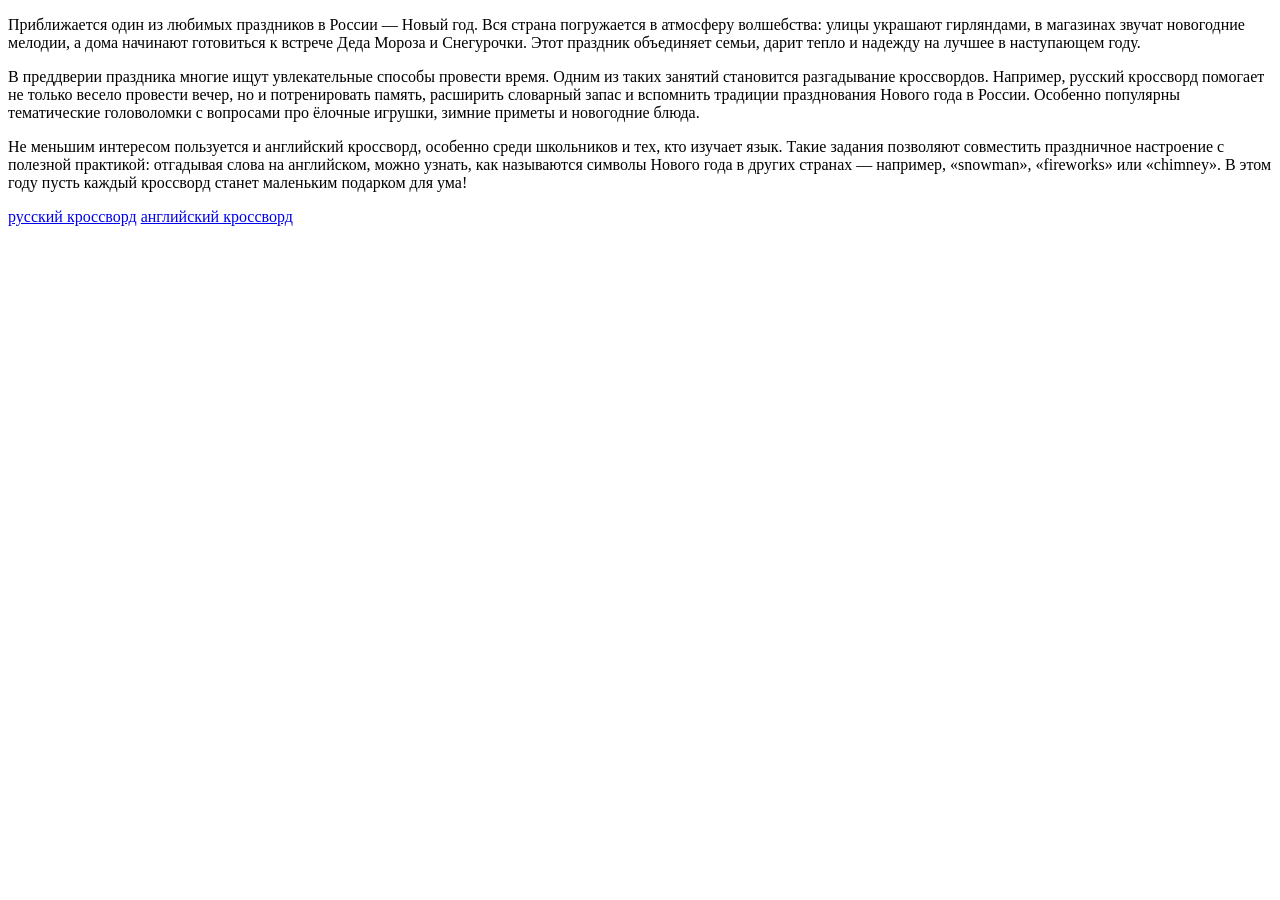
<file: Congratulations2026.html>
<!DOCTYPE html>
<html>
<head>
    <title>Поздравление!</title>
</head>
<body>
<p> Приближается один из любимых праздников в России — Новый год. Вся страна погружается в атмосферу волшебства: 
    улицы украшают гирляндами, в магазинах звучат новогодние мелодии, а дома начинают готовиться к встрече Деда Мороза и Снегурочки. 
    Этот праздник объединяет семьи, дарит тепло и надежду на лучшее в наступающем году.
</p>
   <p>  В преддверии праздника многие ищут увлекательные способы провести время. Одним из таких занятий становится разгадывание кроссвордов. Например,
       русский кроссворд помогает не только весело провести вечер, но и потренировать память, расширить словарный запас и вспомнить традиции празднования Нового года в России.
       Особенно популярны тематические головоломки с вопросами про ёлочные игрушки, зимние приметы и новогодние блюда.
</p>
<p> Не меньшим интересом пользуется и английский кроссворд, особенно среди школьников и тех, кто изучает язык. Такие задания позволяют совместить праздничное настроение с полезной практикой:
    отгадывая слова на английском, можно узнать, как называются символы Нового года в других странах — например, «snowman», «fireworks» или «chimney».
    В этом году пусть каждый кроссворд станет маленьким подарком для ума!
    </p>
    <a href="krossvordRU.html">русский кроссворд</a>
    <a href="krossvordEN.html">английский кроссворд</a>
</body>
</html>
</file>
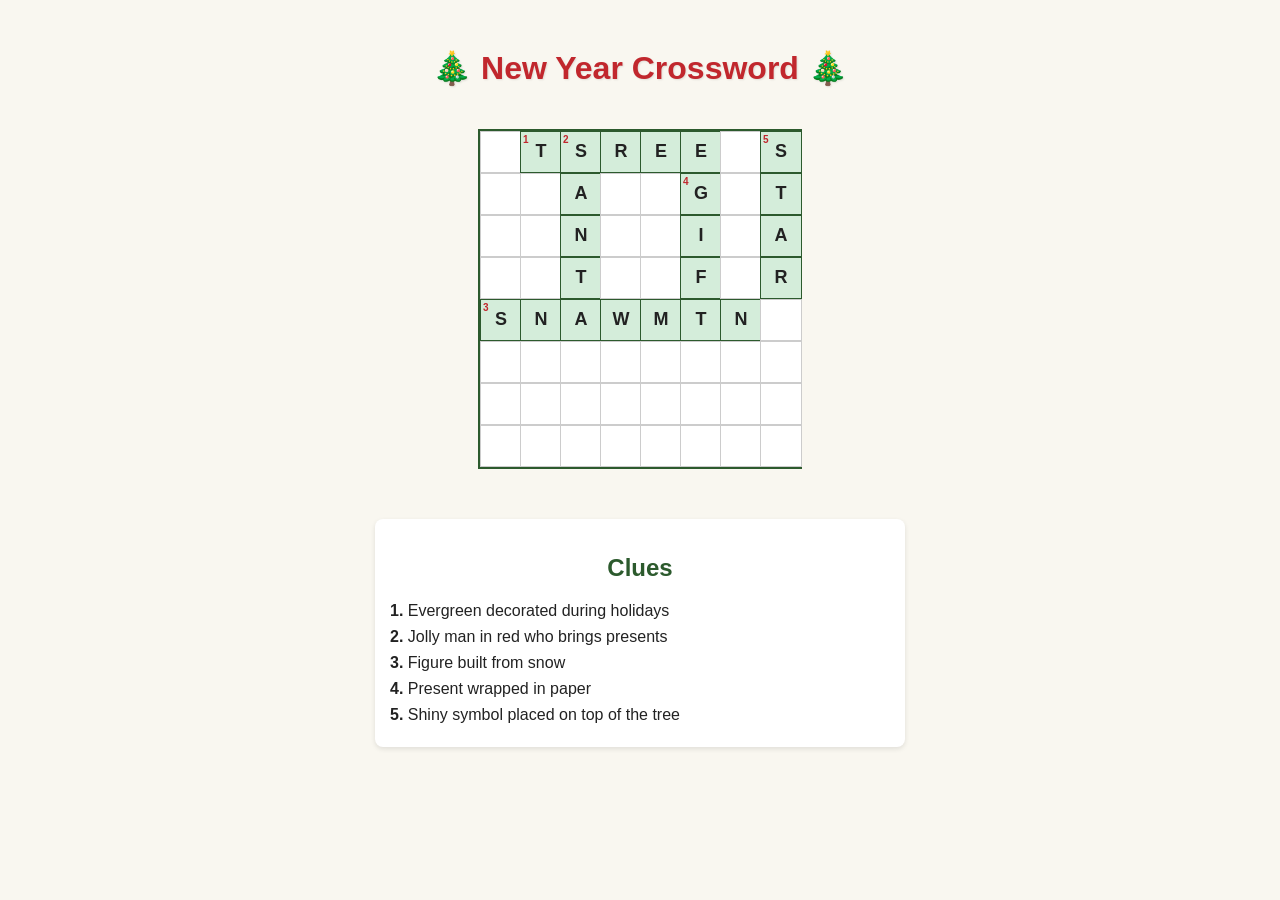
<file: krossvordEN.html.html>
<!DOCTYPE html>
<html lang="en">
<head>
  <meta charset="UTF-8">
  <meta name="viewport" content="width=device-width, initial-scale=1.0">
  <title>New Year Crossword</title>
  <style>
    body {
      font-family: Arial, sans-serif;
      background-color: #f9f7f0;
      text-align: center;
      padding: 20px;
      color: #222;
    }
    h1 {
      color: #c1272d;
      text-shadow: 1px 1px 2px rgba(0,0,0,0.1);
    }
    .crossword {
      display: inline-grid;
      grid-template-columns: repeat(8, 40px);
      grid-gap: 0;
      margin: 20px auto;
      border: 2px solid #2c5a2d;
    }
    .cell {
      width: 40px;
      height: 40px;
      border: 1px solid #2c5a2d;
      display: flex;
      align-items: center;
      justify-content: center;
      font-weight: bold;
      font-size: 18px;
      position: relative;
      background-color: #d4edda;
    }
    .cell.empty {
      background-color: white;
      border: 1px solid #ccc;
    }
    .cell .num {
      position: absolute;
      top: 2px;
      left: 2px;
      font-size: 10px;
      color: #c1272d;
      font-weight: bold;
    }
    .clues {
      max-width: 500px;
      margin: 30px auto;
      text-align: left;
      padding: 15px;
      background-color: white;
      border-radius: 8px;
      box-shadow: 0 2px 5px rgba(0,0,0,0.1);
    }
    .clues h2 {
      color: #2c5a2d;
      text-align: center;
    }
    .clue {
      margin: 8px 0;
    }
  </style>
</head>
<body>
  <h1>🎄 New Year Crossword 🎄</h1>

  <div class="crossword" id="grid"></div>

  <div class="clues">
    <h2>Clues</h2>
    <div class="clue"><strong>1.</strong> Evergreen decorated during holidays</div>
    <div class="clue"><strong>2.</strong> Jolly man in red who brings presents</div>
    <div class="clue"><strong>3.</strong> Figure built from snow</div>
    <div class="clue"><strong>4.</strong> Present wrapped in paper</div>
    <div class="clue"><strong>5.</strong> Shiny symbol placed on top of the tree</div>
  </div>

  <script>
    // Grid layout: 8x8
    // Words:
    // 1. TREE (horizontal, row 0, col 1–4)
    // 2. SANTA (vertical, col 2, row 0–4)
    // 3. SNOWMAN (horizontal, row 4, col 0–6)
    // 4. GIFT (vertical, col 5, row 1–4)
    // 5. STAR (vertical, starts at row 0, col 7 — but we'll place it horizontally for simplicity in small grid)

    // For clarity and fit, final layout:
    // Row 0: .  1T 2S  R  E  E  .  5S
    // Row 1: .   .  A  .  .  4G .  T
    // Row 2: .   .  N  .  .  I  .  A
    // Row 3: .   .  T  .  .  F  .  R
    // Row 4: 3S  N  A  W  M  T  N  .
    // Row 5: .   .  .  .  .  .  .  .
    // Row 6: .   .  .  .  .  .  .  .
    // Row 7: .   .  .  .  .  .  .  .

    const layout = [
      ['.', '1T', '2S', 'R', 'E', 'E', '.', '5S'],
      ['.', '.', 'A', '.', '.', '4G', '.', 'T'],
      ['.', '.', 'N', '.', '.', 'I', '.', 'A'],
      ['.', '.', 'T', '.', '.', 'F', '.', 'R'],
      ['3S', 'N', 'A', 'W', 'M', 'T', 'N', '.'],
      ['.', '.', '.', '.', '.', '.', '.', '.'],
      ['.', '.', '.', '.', '.', '.', '.', '.'],
      ['.', '.', '.', '.', '.', '.', '.', '.']
    ];

    const grid = document.getElementById('grid');
    layout.forEach(row => {
      row.forEach(cell => {
        const div = document.createElement('div');
        div.classList.add('cell');
        if (cell === '.') {
          div.classList.add('empty');
        } else {
          if (/^\d/.test(cell)) {
            const num = cell.match(/^\d+/)[0];
            const letter = cell.slice(num.length);
            div.innerHTML = `<span class="num">${num}</span>${letter}`;
          } else {
            div.textContent = cell;
          }
        }
        grid.appendChild(div);
      });
    });
  </script>
</body>
</html>
</file>
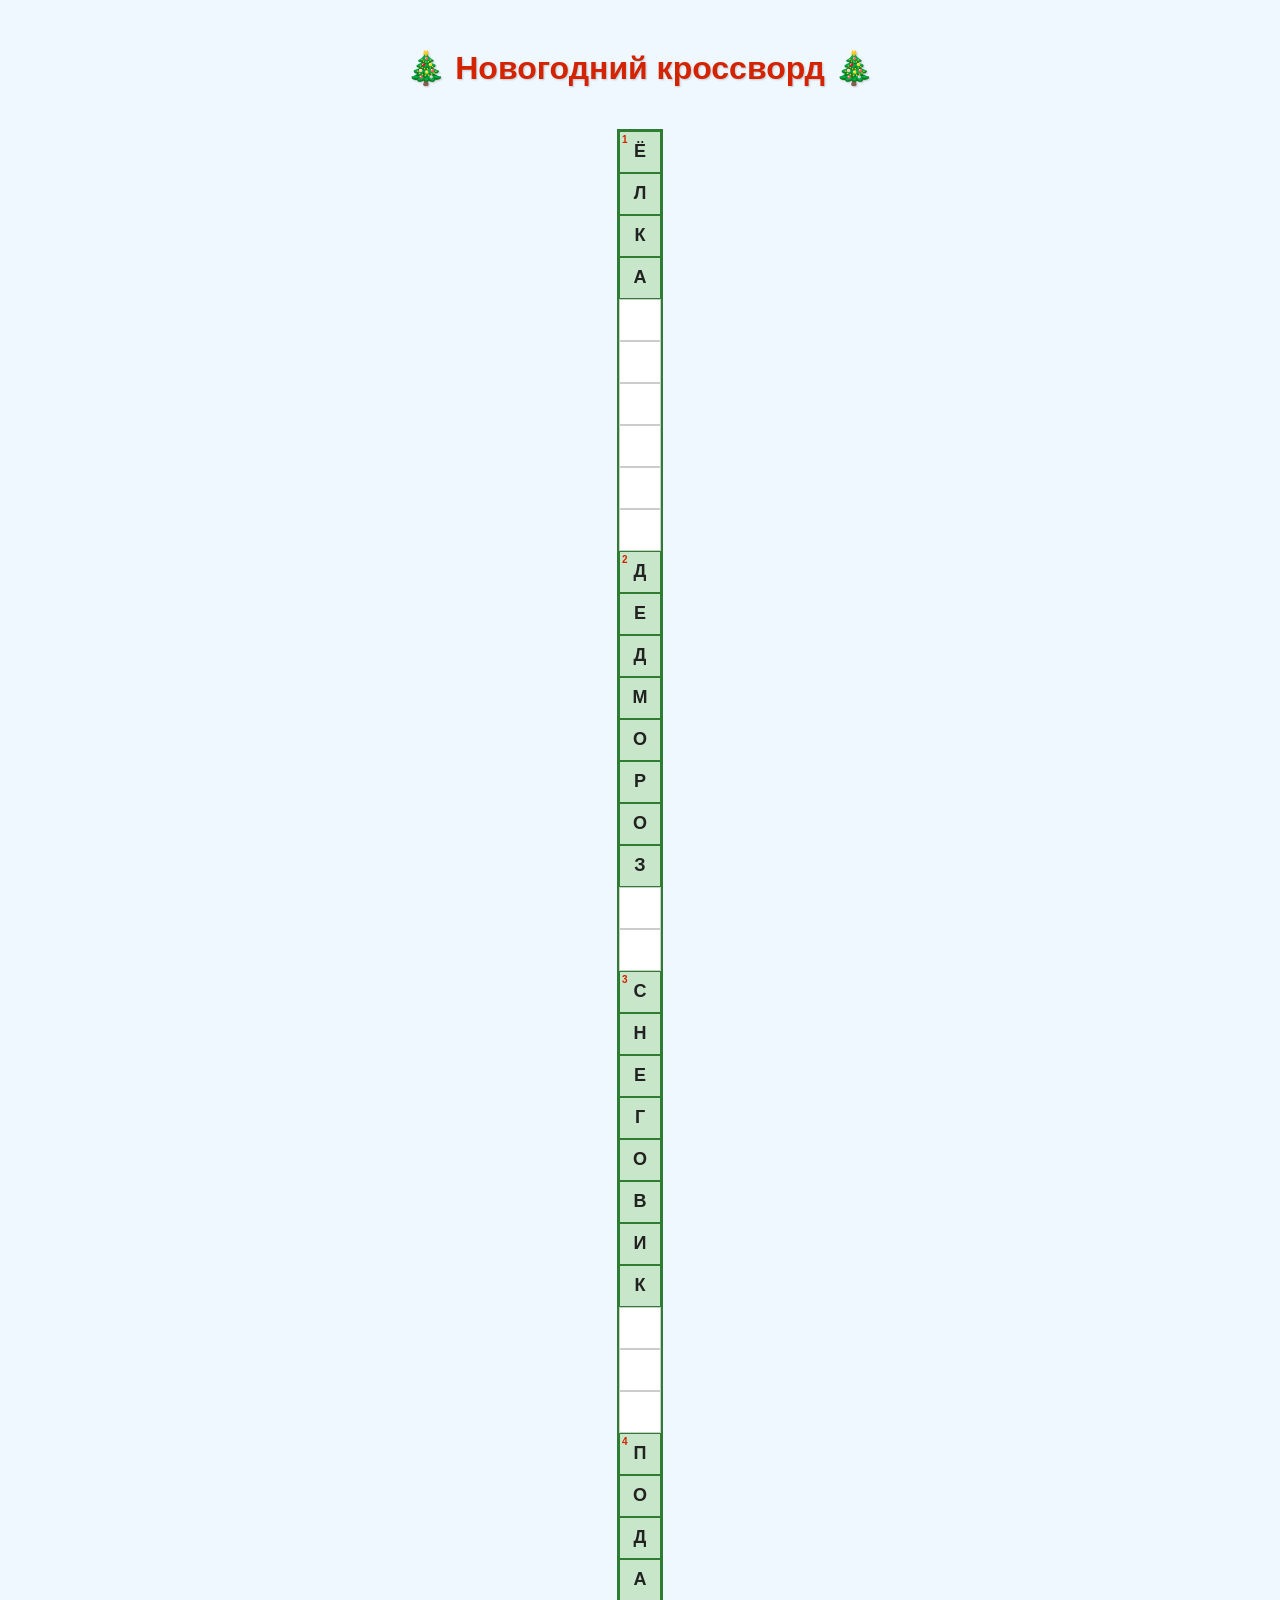
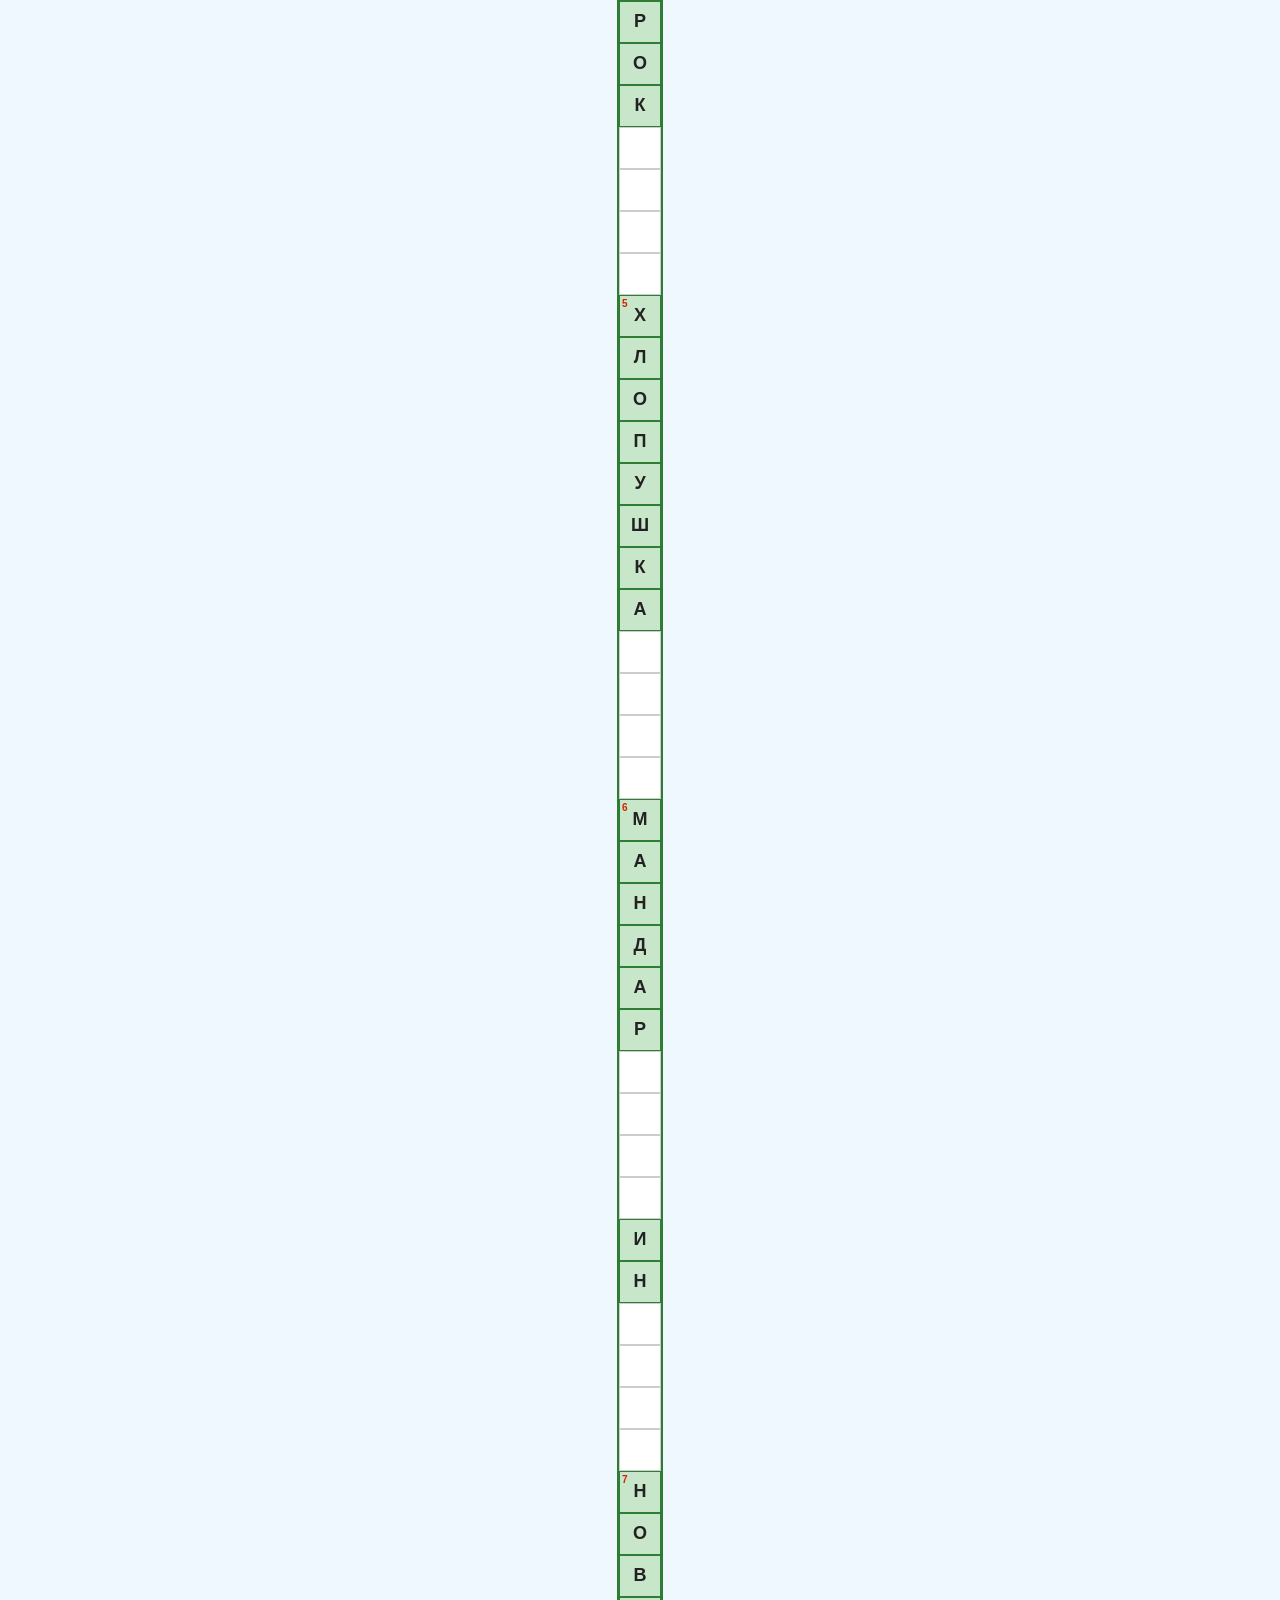
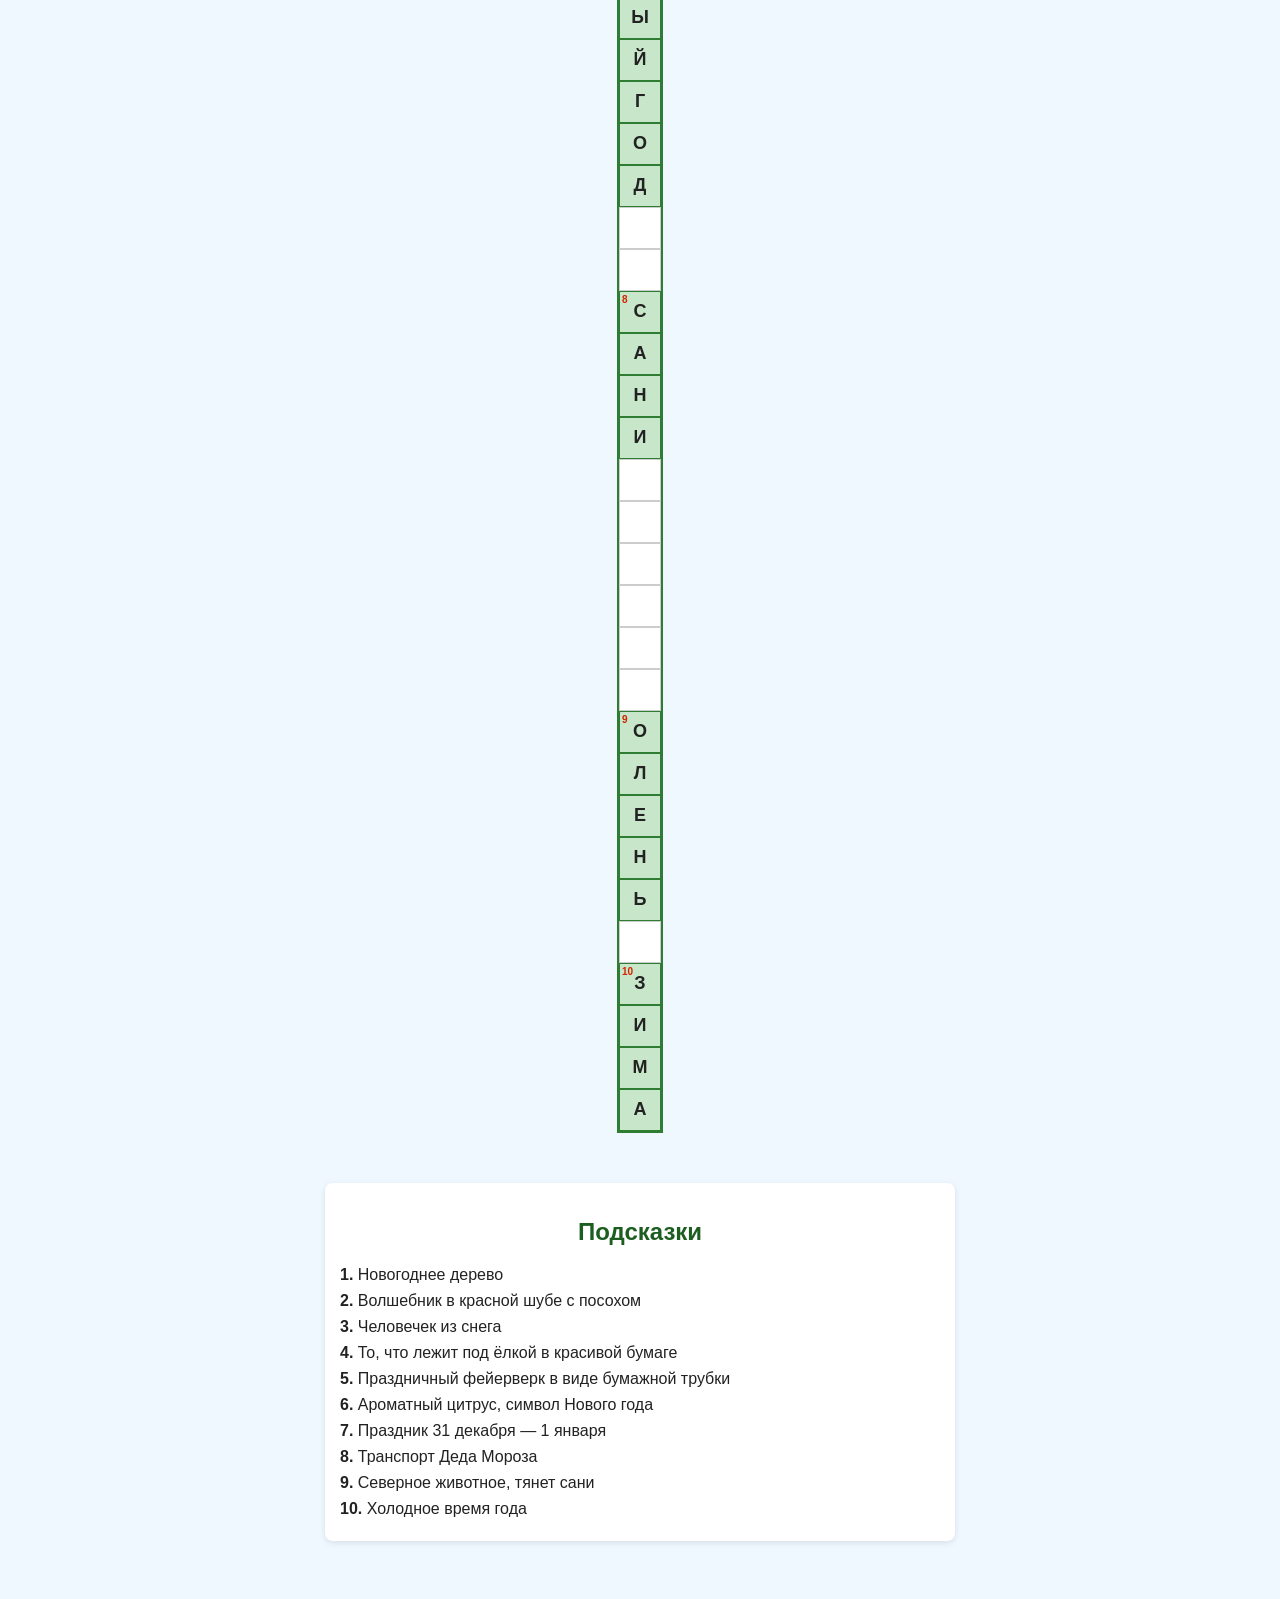
<file: krossvordRU.html.html>
<!DOCTYPE html>
<html lang="ru">
<head>
  <meta charset="UTF-8">
  <meta name="viewport" content="width=device-width, initial-scale=1.0">
  <title>Новогодний кроссворд</title>
  <style>
    body {
      font-family: 'Arial', sans-serif;
      background-color: #f0f8ff;
      text-align: center;
      padding: 20px;
      color: #222;
    }
    h1 {
      color: #d42300;
      text-shadow: 1px 1px 2px rgba(0,0,0,0.2);
    }
    .crossword {
      display: inline-block;
      margin: 20px auto;
      border: 2px solid #2e7d32;
      background-color: #e8f5e9;
    }
    .crossword-cell {
      width: 40px;
      height: 40px;
      border: 1px solid #2e7d32;
      display: flex;
      align-items: center;
      justify-content: center;
      font-weight: bold;
      font-size: 18px;
      position: relative;
      background-color: #c8e6c9;
    }
    .crossword-cell.empty {
      background-color: white;
      border: 1px solid #ccc;
    }
    .crossword-cell .number {
      position: absolute;
      top: 2px;
      left: 2px;
      font-size: 10px;
      color: #d42300;
      font-weight: bold;
    }
    .clues {
      max-width: 600px;
      margin: 30px auto;
      text-align: left;
      padding: 15px;
      background-color: #fff;
      border-radius: 8px;
      box-shadow: 0 2px 6px rgba(0,0,0,0.1);
    }
    .clues h2 {
      color: #1b5e20;
      text-align: center;
    }
    .clue {
      margin: 8px 0;
    }
  </style>
</head>
<body>
  <h1>🎄 Новогодний кроссворд 🎄</h1>

  <!-- Сетка кроссворда 10x10 -->
  <div class="crossword" id="crossword">
    <!-- Сгенерированная сетка -->
  </div>

  <div class="clues">
    <h2>Подсказки</h2>
    <div class="clue"><strong>1.</strong> Новогоднее дерево</div>
    <div class="clue"><strong>2.</strong> Волшебник в красной шубе с посохом</div>
    <div class="clue"><strong>3.</strong> Человечек из снега</div>
    <div class="clue"><strong>4.</strong> То, что лежит под ёлкой в красивой бумаге</div>
    <div class="clue"><strong>5.</strong> Праздничный фейерверк в виде бумажной трубки</div>
    <div class="clue"><strong>6.</strong> Ароматный цитрус, символ Нового года</div>
    <div class="clue"><strong>7.</strong> Праздник 31 декабря — 1 января</div>
    <div class="clue"><strong>8.</strong> Транспорт Деда Мороза</div>
    <div class="clue"><strong>9.</strong> Северное животное, тянет сани</div>
    <div class="clue"><strong>10.</strong> Холодное время года</div>
  </div>

  <script>
    // Сетка 10x10, где '.' — пустая клетка, буквы — заполненные
    // Нумерация начальных клеток слов: 1–10
    const grid = [
      ['1Ё', 'Л', 'К', 'А', '.', '.', '.', '.', '.', '.'],   // 1. ЁЛКА (по горизонтали)
      ['2Д', 'Е', 'Д', 'М', 'О', 'Р', 'О', 'З', '.', '.'], // 2. ДЕДМОРОЗ (гориз.)
      ['3С', 'Н', 'Е', 'Г', 'О', 'В', 'И', 'К', '.', '.'], // 3. СНЕГОВИК (гориз.)
      ['.', '4П', 'О', 'Д', 'А', 'Р', 'О', 'К', '.', '.'], // 4. ПОДАРОК (гориз.)
      ['.', '.', '5Х', 'Л', 'О', 'П', 'У', 'Ш', 'К', 'А'], // 5. ХЛОПУШКА (гориз.)
      ['.', '.', '.', '.', '6М', 'А', 'Н', 'Д', 'А', 'Р'], // 6. МАНДАРИН (гориз., обрезан — продолжение ниже)
      ['.', '.', '.', '.', 'И', 'Н', '.', '.', '.', '.'],
      ['7Н', 'О', 'В', 'Ы', 'Й', 'Г', 'О', 'Д', '.', '.'], // 7. НОВЫЙГОД (гориз.)
      ['8С', 'А', 'Н', 'И', '.', '.', '.', '.', '.', '.'], // 8. САНИ (гориз.)
      ['9О', 'Л', 'Е', 'Н', 'Ь', '.', '10З', 'И', 'М', 'А'] // 9. ОЛЕНЬ (гориз.), 10. ЗИМА (гориз.)
    ];

    const crossword = document.getElementById('crossword');
    for (let row = 0; row < grid.length; row++) {
      for (let col = 0; col < grid[row].length; col++) {
        const cell = document.createElement('div');
        cell.classList.add('crossword-cell');
        const value = grid[row][col];

        if (value === '.') {
          cell.classList.add('empty');
        } else {
          // Проверяем, начинается ли клетка с цифры
          if (/^\d/.test(value)) {
            const number = value.match(/^\d+/)[0];
            const letter = value.substring(number.length);
            cell.innerHTML = `<span class="number">${number}</span>${letter}`;
          } else {
            cell.textContent = value;
          }
        }
        crossword.appendChild(cell);
      }
    }
  </script>
</body>
</html>
</file>
